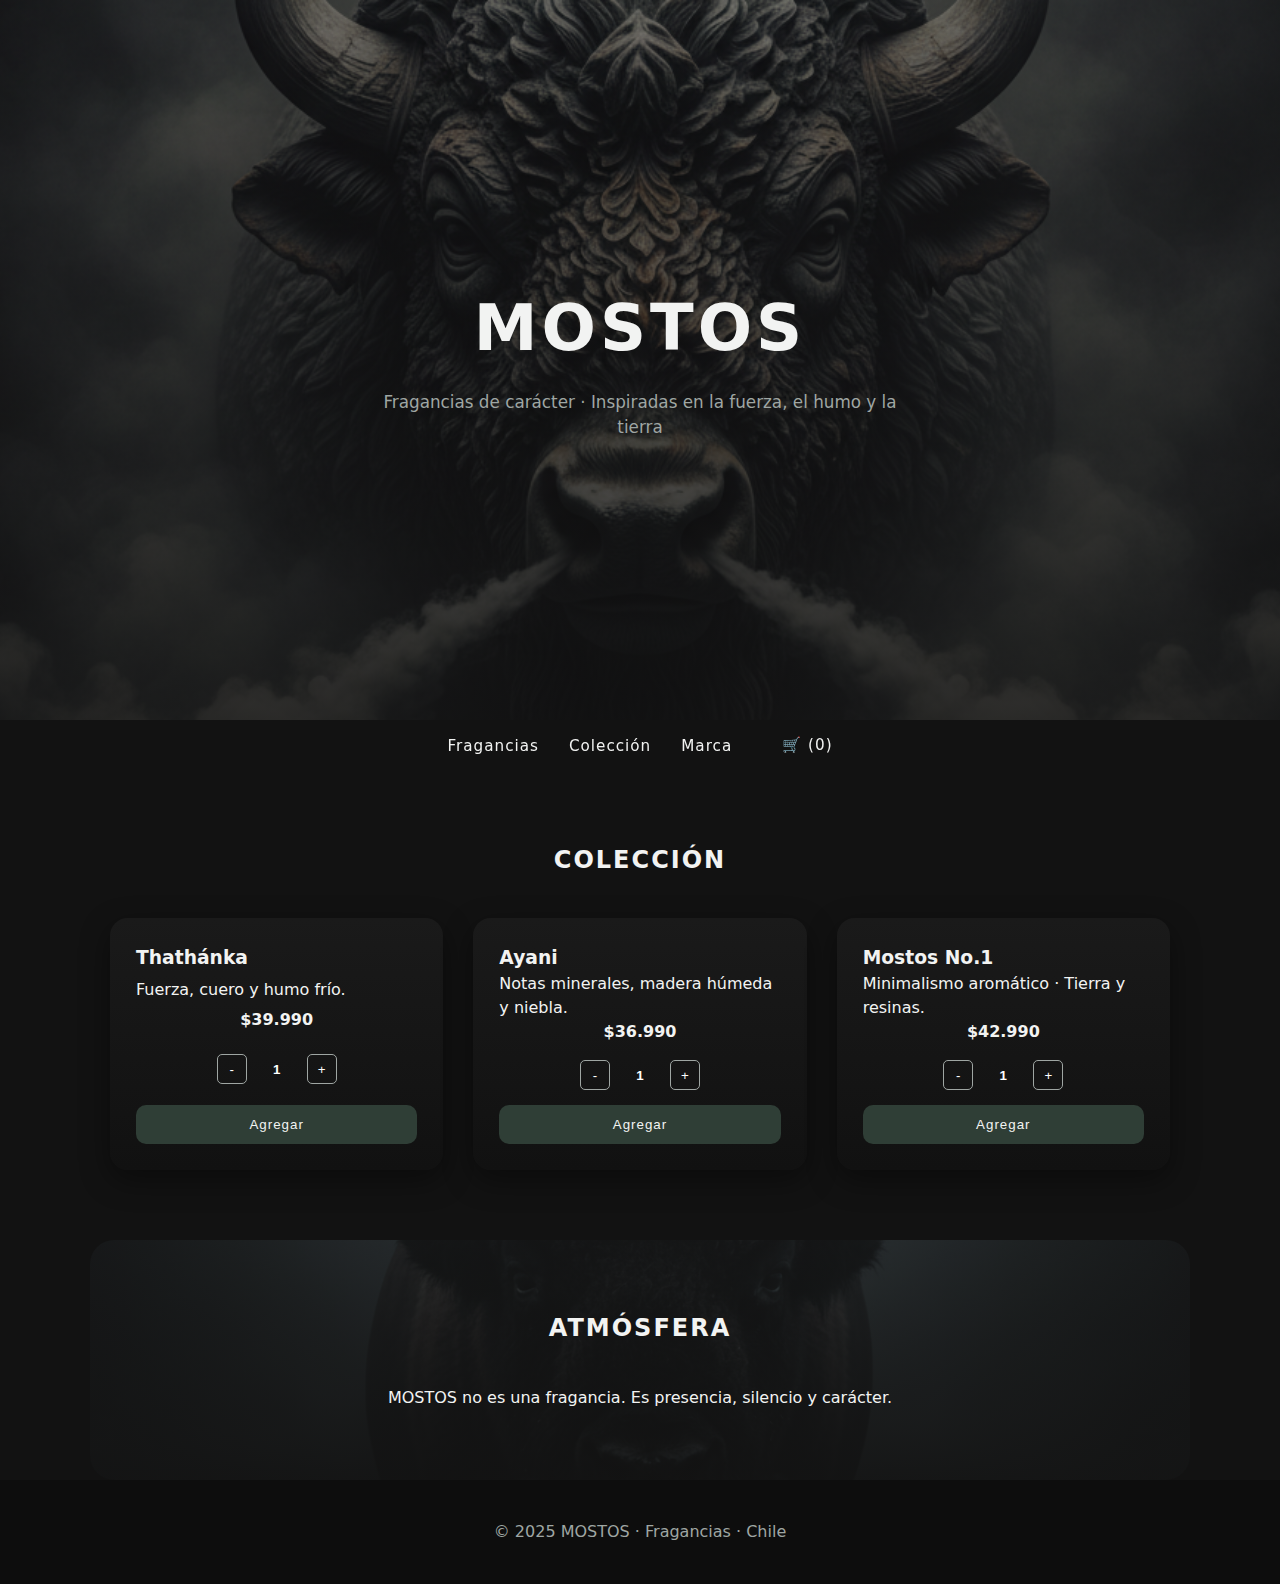
<file: index.html>
<!DOCTYPE html>
<html lang="es">
<head>
  <meta charset="UTF-8" />
  <title>MOSTOS · Fragancias</title>
  <meta name="viewport" content="width=device-width, initial-scale=1.0" />

  <style>
    /* =========================
       PALETA & BASE (TU CÓDIGO ORIGINAL)
       ========================= */
    :root {
      --verde-oscuro: #1f2a25;
      --verde-musgo: #2f3e36;
      --gris-carbon: #121212;
      --gris-humo: #9fa6a3;
      --blanco-roto: #f2f3f2;
    }

    * { box-sizing: border-box; margin: 0; padding: 0; }

    body {
      font-family: "Inter", "Segoe UI", system-ui, sans-serif;
      background-color: var(--gris-carbon);
      color: var(--blanco-roto);
      line-height: 1.5;
    }

    header.hero {
      min-height: 80vh;
      background: linear-gradient(rgba(18,18,18,.55), rgba(18,18,18,.85)),
                  url("img/buff.png") center/cover no-repeat;
      display: flex;
      align-items: center;
      justify-content: center;
      text-align: center;
      padding: 40px 20px;
    }

    .hero-content h1 { font-size: 3rem; letter-spacing: 4px; margin-bottom: 14px; }
    .hero-content p { max-width: 520px; margin: 0 auto; font-size: 1.05rem; color: var(--gris-humo); }

    /* =========================
       NAV & DROPDOWNS (ACTUALIZADO)
       ========================= */
    nav {
      position: sticky;
      top: 0;
      background: rgba(18,18,18,.92);
      backdrop-filter: blur(6px);
      display: flex;
      justify-content: center;
      gap: 30px;
      padding: 14px;
      z-index: 100;
    }

    .nav-item { position: relative; } /* Para posicionar el desplegable */

    nav a {
      text-decoration: none;
      color: var(--blanco-roto);
      font-size: .95rem;
      letter-spacing: 1px;
      cursor: pointer;
    }

    nav a:hover { color: var(--gris-humo); }

    /* Estilo de la lista desplegable */
    .dropdown-content {
      display: none;
      position: absolute;
      top: 100%;
      left: 50%;
      transform: translateX(-50%);
      background-color: #1a1a1a;
      min-width: 160px;
      box-shadow: 0px 8px 16px rgba(0,0,0,0.5);
      z-index: 1;
      list-style: none;
      padding: 10px 0;
      border: 1px solid #333;
    }

    .dropdown-content li a {
      color: white; /* Letra blanca como pediste */
      padding: 8px 16px;
      display: block;
      font-size: 0.85rem;
      text-align: center;
    }

    .dropdown-content li a:hover { background-color: #2a2a2a; }
    .nav-item:hover .dropdown-content { display: block; }

    /* =========================
       SECCIONES & GRID (TU CÓDIGO ORIGINAL)
       ========================= */
    section { padding: 70px 20px; max-width: 1100px; margin: auto; }
    section h2 { text-align: center; margin-bottom: 40px; letter-spacing: 2px; }

    .grid {
      display: grid;
      grid-template-columns: repeat(auto-fit, minmax(240px, 1fr));
      gap: 30px;
    }

    .card {
      background: linear-gradient(180deg, #1a1a1a, #111);
      border-radius: 18px;
      padding: 26px;
      box-shadow: 0 10px 30px rgba(0,0,0,.4);
      display: flex;
      flex-direction: column;
      justify-content: space-between;
      transition: transform .3s ease;
    }
    .card:hover { transform: translateY(-6px); }

    /* =========================
       SUMADOR DE UNIDADES
       ========================= */
    .qty-controls {
      display: flex;
      align-items: center;
      justify-content: center;
      gap: 15px;
      margin-bottom: 15px;
    }
    .qty-controls button {
      background: transparent;
      border: 1px solid var(--gris-humo);
      color: white;
      width: 30px;
      height: 30px;
      cursor: pointer;
      border-radius: 5px;
    }
    .qty-controls input {
      background: transparent;
      border: none;
      color: white;
      width: 30px;
      text-align: center;
      font-weight: bold;
    }

    .price { font-weight: 600; margin-bottom: 16px; text-align: center; }

    .card button.add-btn {
      padding: 12px;
      border-radius: 10px;
      border: none;
      background: var(--verde-musgo);
      color: var(--blanco-roto);
      cursor: pointer;
      letter-spacing: 1px;
    }

    /* =========================
       CARRITO LATERAL (SIDEBAR)
       ========================= */
    #cart-sidebar {
      position: fixed;
      right: -350px;
      top: 0;
      width: 320px;
      height: 100%;
      background: #111;
      border-left: 1px solid #333;
      padding: 30px;
      z-index: 1000;
      transition: right 0.3s ease;
      box-shadow: -5px 0 15px rgba(0,0,0,0.5);
    }
    #cart-sidebar.active { right: 0; }
    .cart-item { margin-bottom: 15px; border-bottom: 1px solid #222; padding-bottom: 10px; }

    /* --- ESTILOS RESTANTES --- */
    .atmosfera {
      background: linear-gradient(rgba(18,18,18,.75), rgba(18,18,18,.95)),
                  url("img/niebla.png") center/cover no-repeat;
      border-radius: 24px; text-align: center;
    }
    footer { background: #0d0d0d; text-align: center; padding: 40px 20px; color: var(--gris-humo); }
    
    @media (min-width: 768px) { .hero-content h1 { font-size: 4rem; } }
  </style>
</head>
<body>

  <header class="hero">
    <div class="hero-content">
      <h1>MOSTOS</h1>
      <p>Fragancias de carácter · Inspiradas en la fuerza, el humo y la tierra</p>
    </div>
  </header>

  <nav>
    <div class="nav-item">
      <a href="#">Fragancias</a>
      <ul class="dropdown-content">
        <li><a href="#">Amaderadas</a></li>
        <li><a href="#">Ahumadas</a></li>
        <li><a href="#">Tierra</a></li>
      </ul>
    </div>
    <div class="nav-item">
      <a href="#">Colección</a>
      <ul class="dropdown-content">
        <li><a href="#">Invierno 2025</a></li>
        <li><a href="#">Línea Ancestral</a></li>
      </ul>
    </div>
    <div class="nav-item">
      <a href="#">Marca</a>
      <ul class="dropdown-content">
        <li><a href="#">Historia</a></li>
        <li><a href="#">Proceso</a></li>
      </ul>
    </div>
    <a href="#" onclick="toggleCart()" style="margin-left: 20px;">🛒 (<span id="cart-count">0</span>)</a>
  </nav>

  <section>
    <h2>COLECCIÓN</h2>
    <div class="grid">
      <div class="card">
        <h3>Thathánka</h3>
        <p>Fuerza, cuero y humo frío.</p>
        <div class="price">$39.990</div>
        <div class="qty-controls">
          <button onclick="changeQty('qty1', -1)">-</button>
          <input type="text" id="qty1" value="1" readonly>
          <button onclick="changeQty('qty1', 1)">+</button>
        </div>
        <button class="add-btn" onclick="addToCart('Thathánka', 39990, 'qty1')">Agregar</button>
      </div>

      <div class="card">
        <h3>Ayani</h3>
        <p>Notas minerales, madera húmeda y niebla.</p>
        <div class="price">$36.990</div>
        <div class="qty-controls">
          <button onclick="changeQty('qty2', -1)">-</button>
          <input type="text" id="qty2" value="1" readonly>
          <button onclick="changeQty('qty2', 1)">+</button>
        </div>
        <button class="add-btn" onclick="addToCart('Ayani', 36990, 'qty2')">Agregar</button>
      </div>

      <div class="card">
        <h3>Mostos No.1</h3>
        <p>Minimalismo aromático · Tierra y resinas.</p>
        <div class="price">$42.990</div>
        <div class="qty-controls">
          <button onclick="changeQty('qty3', -1)">-</button>
          <input type="text" id="qty3" value="1" readonly>
          <button onclick="changeQty('qty3', 1)">+</button>
        </div>
        <button class="add-btn" onclick="addToCart('Mostos No.1', 42990, 'qty3')">Agregar</button>
      </div>
    </div>
  </section>

  <div id="cart-sidebar">
    <h3>CARRITO</h3>
    <hr style="margin: 20px 0; border: 0; border-top: 1px solid #333;">
    <div id="cart-items"></div>
    <p style="margin-top: 20px;">Total: <span id="cart-total">$0</span></p>
    <button onclick="toggleCart()" style="margin-top:20px; width:100%; padding:10px; background:var(--verde-musgo); color:white; border:none; cursor:pointer;">Cerrar</button>
  </div>

  <section class="atmosfera">
    <h2>ATMÓSFERA</h2>
    <p>MOSTOS no es una fragancia. Es presencia, silencio y carácter.</p>
  </section>

  <footer>© 2025 MOSTOS · Fragancias · Chile</footer>

  <script>
    let cart = [];

    function changeQty(id, delta) {
      const input = document.getElementById(id);
      let val = parseInt(input.value) + delta;
      if (val < 1) val = 1;
      input.value = val;
    }

    function addToCart(name, price, qtyId) {
      const qty = parseInt(document.getElementById(qtyId).value);
      const existing = cart.find(i => i.name === name);
      if (existing) {
        existing.qty += qty;
      } else {
        cart.push({ name, price, qty });
      }
      updateCart();
      document.getElementById('cart-sidebar').classList.add('active');
    }

    function updateCart() {
      const itemsDiv = document.getElementById('cart-items');
      const countSpan = document.getElementById('cart-count');
      const totalSpan = document.getElementById('cart-total');
      
      itemsDiv.innerHTML = '';
      let total = 0;
      let count = 0;

      cart.forEach(item => {
        total += item.price * item.qty;
        count += item.qty;
        itemsDiv.innerHTML += `<div class="cart-item">${item.name} x ${item.qty} - $${(item.price * item.qty).toLocaleString()}</div>`;
      });

      countSpan.innerText = count;
      totalSpan.innerText = `$${total.toLocaleString()}`;
    }

    function toggleCart() {
      document.getElementById('cart-sidebar').classList.toggle('active');
    }
  </script>
</body>
</html>
</file>
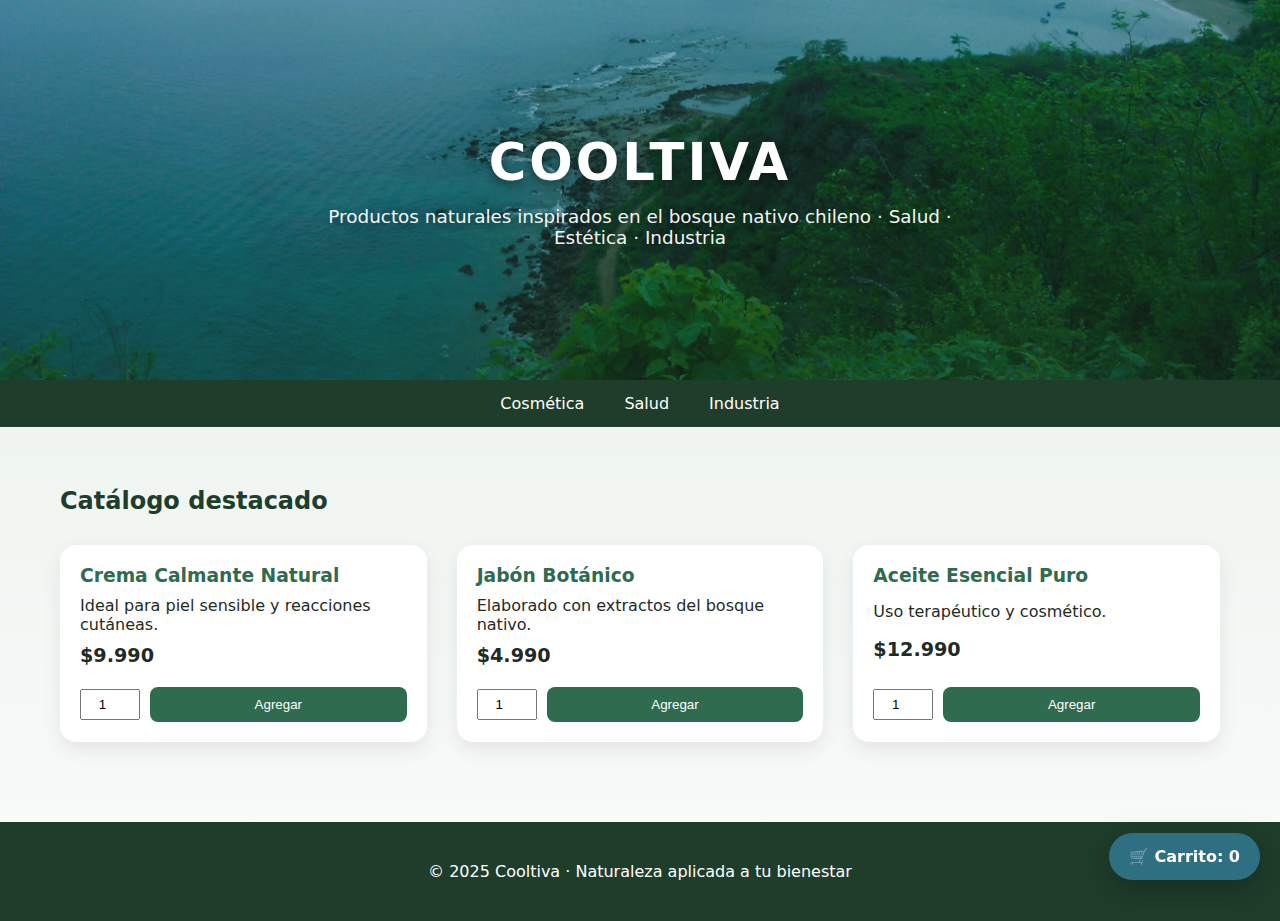
<file: Demo Cooltiva – Ecommerce Natural.html>
<!DOCTYPE html>
<html lang="es">
<head>
  <meta charset="UTF-8" />
  <title>Cooltiva · Productos Naturales</title>
  <meta name="viewport" content="width=device-width, initial-scale=1.0" />

  <!-- ESTILO GENERAL BASADO EN LA IMAGEN (VERDES, AZULES, TIERRA) -->
  <style>
    :root {
      --verde-oscuro: #1f3d2b;
      --verde-medio: #2f6b4f;
      --verde-claro: #6fa58a;
      --azul-mar: #2f6f82;
      --arena: #e6efe9;
      --texto: #1f2b25;
      --blanco: #ffffff;
    }

    * { box-sizing: border-box; margin: 0; padding: 0; }

    body {
      font-family: "Segoe UI", system-ui, sans-serif;
      background: linear-gradient(180deg, var(--arena), #f9fbfa);
      color: var(--texto);
    }

    /* HEADER */
    header {
      position: relative;
      height: 380px;
      background: linear-gradient(
          rgba(31, 61, 43, 0.35),
          rgba(31, 61, 43, 0.55)
        ),
        url("img/cool.png") center/cover no-repeat;
    }

    /* Overlay integrado en el background para una imagen más suave */

    .header-content {
      position: relative;
      z-index: 2;
      height: 100%;
      display: flex;
      flex-direction: column;
      justify-content: center;
      align-items: center;
      text-align: center;
      color: var(--blanco);
    }

    .header-content h1 {
      font-size: 3.2rem;
      letter-spacing: 3px;
      text-shadow: 0 4px 12px rgba(0,0,0,.45);
    }

    .header-content p {
      margin-top: 14px;
      max-width: 640px;
      font-size: 1.15rem;
      opacity: 0.95;
      text-shadow: 0 2px 8px rgba(0,0,0,.35);
    }

    /* NAV */
    nav {
      background: var(--verde-oscuro);
      display: flex;
      justify-content: center;
      gap: 40px;
      padding: 14px 20px;
      position: sticky;
      top: 0;
      z-index: 10;
    }

    nav > .menu-item {
      position: relative;
      color: var(--blanco);
      cursor: pointer;
      font-weight: 500;
    }

    nav > .menu-item:hover {
      color: var(--verde-claro);
    }

    /* SUBMENU */
    .submenu {
      display: none;
      position: absolute;
      top: 35px;
      left: 0;
      background: var(--blanco);
      border-radius: 10px;
      min-width: 220px;
      box-shadow: 0 10px 30px rgba(0,0,0,.15);
      overflow: hidden;
    }

    .menu-item:hover .submenu {
      display: block;
      animation: fadeIn .25s ease-in-out;
    }

    .submenu a {
      display: block;
      padding: 12px 16px;
      color: var(--texto);
      text-decoration: none;
      border-bottom: 1px solid #eee;
      font-size: .95rem;
    }

    .submenu a:hover {
      background: var(--arena);
      color: var(--verde-medio);
    }

    @keyframes fadeIn {
      from { opacity: 0; transform: translateY(5px); }
      to { opacity: 1; transform: translateY(0); }
    }

    /* CONTENIDO */
    main {
      max-width: 1200px;
      margin: 60px auto;
      padding: 0 20px;
    }

    h2 {
      margin-bottom: 30px;
      color: var(--verde-oscuro);
    }

    /* GRID PRODUCTOS */
    .grid {
      display: grid;
      grid-template-columns: repeat(auto-fit, minmax(260px, 1fr));
      gap: 30px;
    }

    .card {
      background: var(--blanco);
      border-radius: 16px;
      padding: 20px;
      box-shadow: 0 8px 20px rgba(0,0,0,.08);
      display: flex;
      flex-direction: column;
      justify-content: space-between;
      transition: transform .25s ease;
    }

    .card:hover {
      transform: translateY(-6px);
    }

    .card h3 {
      margin-bottom: 10px;
      color: var(--verde-medio);
    }

    .price {
      font-size: 1.2rem;
      font-weight: bold;
      margin: 10px 0;
    }

    .controls {
      display: flex;
      align-items: center;
      gap: 10px;
      margin-top: 10px;
    }

    .controls input {
      width: 60px;
      padding: 6px;
      text-align: center;
    }

    .controls button {
      flex: 1;
      padding: 10px;
      background: var(--verde-medio);
      color: var(--blanco);
      border: none;
      border-radius: 8px;
      cursor: pointer;
    }

    .controls button:hover {
      background: var(--verde-oscuro);
    }

    /* CARRITO */
    #cart {
      position: fixed;
      right: 20px;
      bottom: 20px;
      background: var(--azul-mar);
      color: var(--blanco);
      padding: 14px 20px;
      border-radius: 50px;
      font-weight: 600;
      box-shadow: 0 10px 30px rgba(0,0,0,.25);
    }

    footer {
      margin-top: 80px;
      padding: 40px 20px;
      text-align: center;
      background: var(--verde-oscuro);
      color: var(--blanco);
    }
  </style>
</head>
<body>

  <header>
    <div class="header-content">
      <h1>COOLTIVA</h1>
      <p>Productos naturales inspirados en el bosque nativo chileno · Salud · Estética · Industria</p>
    </div>
  </header>

  <nav>
    <div class="menu-item">Cosmética
      <div class="submenu">
        <a href="#">Cremas naturales</a>
        <a href="#">Jabones artesanales</a>
        <a href="#">Aceites esenciales</a>
      </div>
    </div>
    <div class="menu-item">Salud
      <div class="submenu">
        <a href="#">Ungüentos</a>
        <a href="#">Productos hipoalergénicos</a>
      </div>
    </div>
    <div class="menu-item">Industria
      <div class="submenu">
        <a href="#">Insumos naturales</a>
        <a href="#">Extractos</a>
      </div>
    </div>
  </nav>

  <main>
    <h2>Catálogo destacado</h2>

    <div class="grid">
      <div class="card">
        <h3>Crema Calmante Natural</h3>
        <p>Ideal para piel sensible y reacciones cutáneas.</p>
        <div class="price">$9.990</div>
        <div class="controls">
          <input type="number" min="1" value="1" />
          <button onclick="addToCart(1)">Agregar</button>
        </div>
      </div>

      <div class="card">
        <h3>Jabón Botánico</h3>
        <p>Elaborado con extractos del bosque nativo.</p>
        <div class="price">$4.990</div>
        <div class="controls">
          <input type="number" min="1" value="1" />
          <button onclick="addToCart(1)">Agregar</button>
        </div>
      </div>

      <div class="card">
        <h3>Aceite Esencial Puro</h3>
        <p>Uso terapéutico y cosmético.</p>
        <div class="price">$12.990</div>
        <div class="controls">
          <input type="number" min="1" value="1" />
          <button onclick="addToCart(1)">Agregar</button>
        </div>
      </div>
    </div>
  </main>

  <div id="cart">🛒 Carrito: <span id="count">0</span></div>

  <footer>
    © 2025 Cooltiva · Naturaleza aplicada a tu bienestar
  </footer>

  <script>
    let totalItems = 0;

    function addToCart(qty) {
      totalItems += qty;
      document.getElementById('count').textContent = totalItems;
    }
  </script>

</body>
</html>
</file>
